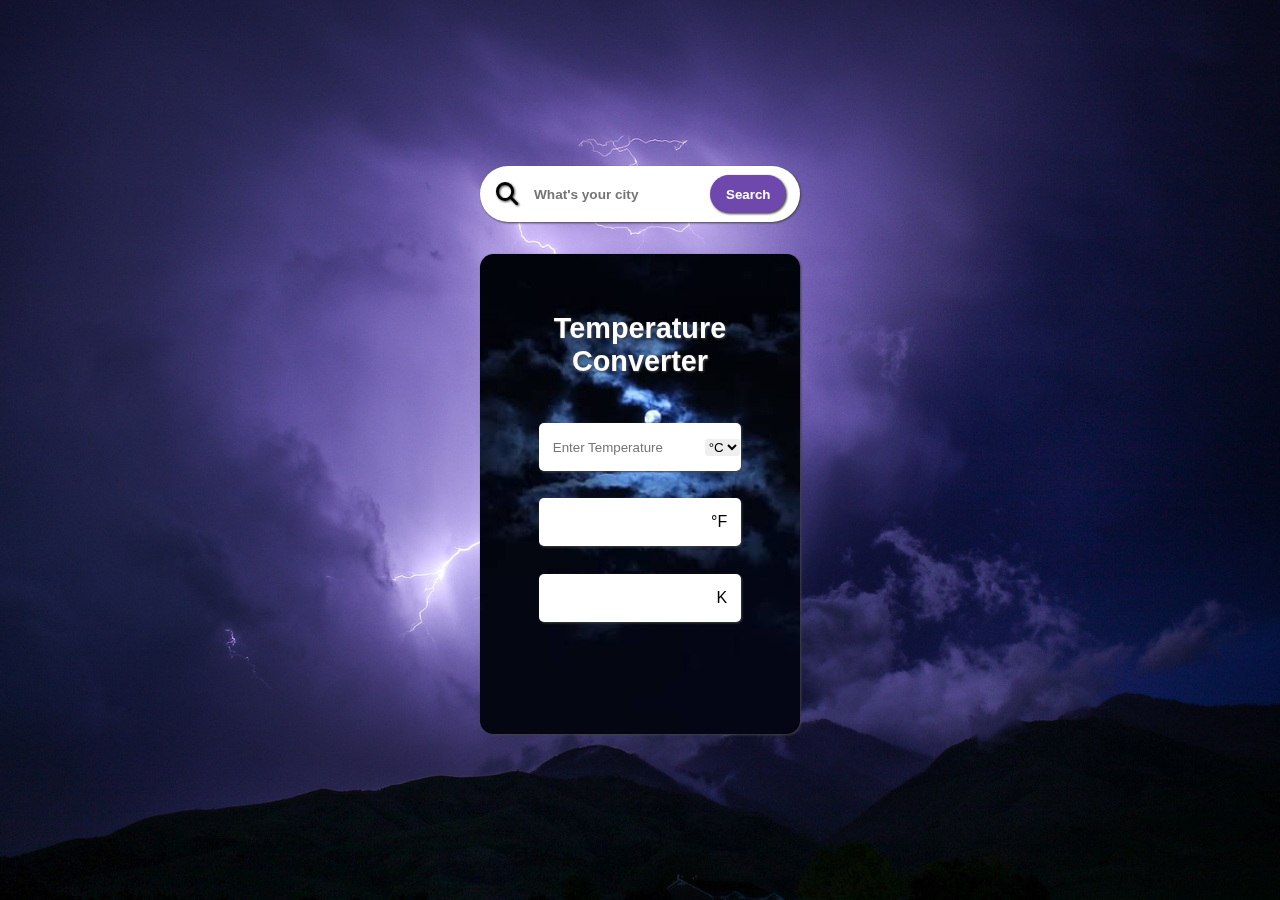
<file: weather website page/index.html>
<!DOCTYPE html>
<html lang="en">
<head>
    <meta charset="utf-8">
    <meta name="viewport" content="width=device-width, initial-scale=1">
    <link rel="stylesheet" type="text/css" href="style.css">
    <link rel="stylesheet" href ="https://cdnjs.cloudflare.com/ajax/libs/font-awesome/6.4.2/css/all.min.css">
    <title>Weather</title>
</head>
<body>
     <!-------------Preloader--------------->
    <div class="preloader">
        <div class="loader"></div>
    </div>
    <!--------------Weather content--------------------->
    <div class="banner">

        <!-------------weather Search Bar--------------->
        
        <div class="search-banner">
            <div class="add-search">
                <i class="fa-solid fa-magnifying-glass"></i>
                <input type="text" name="search" placeholder="What's your city" id="search-city" onchange="performSearch()">
            </div>  
            <div class="search-btn">
                <input type="submit" value="Search" id="search">
            </div>
        </div>
        <div class="weather-box" id="weather-box">

            <!--------------------weather content------------------->
            
            <div class="weather-content" id="weather-content">
                <h2 id="cityoutput"></h2>
                <div id="description"></div>
                <p id="temp"></p>
                <p id="wind"></p>
            </div>

            <!----------------Temperature Converter content----------------->
            <div class="temp-converter" id="temp-converter">
                <h2>Temperature <br> Converter</h2>
                <div class="box">
                    <div class="input-temp">
                        <input type="number" placeholder="Enter Temperature" id="input-temp" onchange="changeUnit()" >
                    </div>
                    <div class="input-unit">
                        <select id="unit" onchange="changeUnit()">
                            <option value="celsius">°C</option>
                            <option value="fahrenheit">°F</option>
                            <option value="kelvin">K</option>
                        </select>
                    </div>
                </div>
                <div class="box">
                    <div id="output1-1"></div>
                    <div>
                        <p id="output1-2">°F</p>
                    </div>
                </div>
                <div class="box">
                    <div id="output2-1"></div>
                    <div>
                        <p id="output2-2">K</p>
                    </div>
                </div>
            </div>


            <!---------------Botton------------>
            <div class="weather-btn" id="weather-btn">
                <div class="weather-btn-position">
                    <i class="fa-solid fa-arrow-left"></i>
                    <h6>Weather</h6>
                </div>
            </div>
            <div class="temp-btn" id="temp-btn">
                <div class="temp-btn-position">
                    <h6>Temperature Converter</h6>
                    <i class="fa-solid fa-arrow-right"></i>
                </div>
            </div>
        </div>
    </div>
    
    
    <!--------------script---------------->

    <script src="script.js"></script>
    
</body>
</html>
</file>
<file: weather website page/style.css>
*{
    margin: 0;
    padding: 0;
    box-sizing: border-box;
    text-decoration: none;
    border: none;
    outline: none;
    scroll-behavior: smooth;
    font-family: "DM Sans", sans-serif;
  }
  :root{
      --shadow: #414141;
      --white: white;
  }
  
  body{
      background-image: url("images/Background2.jpg");
      color: var(--white);
      object-fit: contain;
      height: 100vh;
      background-position: center center;
      background-size: cover;
  }
  .banner{
      width: 100%; 
      height: 100%; 
      display: flex; 
      align-items: center; 
      position: fixed; 
      top: 0; 
      display: flex;
      flex-direction: column;
      justify-content: center; 
      z-index: 9; 
      background: transparent; 
  }
  .search-banner{
      width: 20rem;
      height: 3.5rem;
      background: var(--white);
      border-radius: 3.2rem;
      margin-bottom: 2rem;
      display: flex;
      justify-content: space-between;
      align-items: center;
      color: black;
      filter: drop-shadow(1px 1px 1px var(--shadow));
  }
  .add-search{
      display: flex;
      font-size: 1rem;
  }
  
  .add-search i{
      font-size: 1.4rem;
      margin: 0 1rem;
      filter: drop-shadow(1px 1px 1px var(--shadow));
  }
  .add-search input{
      width: 10rem;
      font-size: .85rem;
      font-weight: 600;
  }
  .search-btn{
      background: rgb(110, 72, 172);
      padding: .6rem 1rem;
      border-radius: 2rem;
      font-size: 1rem;
      margin: 0 1rem;
      filter: drop-shadow(1px 1px 1px var(--shadow));
  }
  .search-btn input{
      color: var(--white);
      font-weight: 600;
  }
  .search-banner>div input{
      background: transparent;
  }
  .weather-box{
      min-width: 20rem;
      width: fit-content;
      height: 30rem; 
      background-image: url('images/nightBG.jpg');
      background-size:  cover;
      border-radius: .85rem; 
      position: relative;
      filter: drop-shadow(1px 1px 1px var(--shadow));
  }
  .weather-content{
      position: relative;
      color: var(--white);
      filter: drop-shadow(1px 1px 1px var(--shadow));
  }
  .weather-content h2{
      text-align: left;
      font-size: 1.8rem;
      font-weight: 800;
      margin: 1rem 0 1.6rem 1.4rem;
  }
  .weather-content p{
      font-size: 1.1rem;
      margin: 1rem;
      font-weight: 600;
  }
  #description{
      width: 7rem;
      display: flex;
      justify-content: center;
      align-items: center;
      height: max-content;
      background-color: transparent;
      font-size: 1.1rem;
      margin: 1rem;
      font-weight: 600;
      position: absolute;
      text-align: center;
      top: 8.4rem;
      right: .5rem;
  }
  #temp{
      position: absolute;
      font-size: 3rem;
  }
  #wind{
      position: absolute;
      top: 16rem;
  }
  /*******************Temperature converter***************/
  
  .temp-converter {
      display: flex;
      flex-direction: column;
      align-items: center;
      justify-content: center;
      margin: .85rem 0;
      text-align: center;
  }
  .temp-converter h2{
      font-size: 1.8rem;
      font-weight: 600;
      margin: 2rem auto;
      filter: drop-shadow(1px 1px 1px var(--shadow));
  }
  .box{
      margin: .85rem 1.3rem;
      width: 12.6rem;
      height: 3rem;
      background: var(--white);
      border-radius: 5px;
      display: flex; 
      justify-content: space-between;
      align-items: center;
      filter: drop-shadow(1px 1px 1px var(--shadow));
  }
  .box>div{
      margin: auto .85rem;
      color: black;
  }
  .input-temp input[type=number]{
      background: transparent;
      color: rgb(219, 20, 20);
      width: 7.8rem;
  }
  select{
      border-radius: 3px;
  }
  .box #output1-1,
  .box #output2-1{
      color: rgb(45, 153, 117);
      text-align: left;
      width: 6.9rem;
      overflow-y: auto;
  }
  .box #output1-1::-webkit-scrollbar,
  .box #output2-1::-webkit-scrollbar{
      display: none;
  }
  
  
  /****************Botton*******************/
  .temp-btn{
      display: none;
      position: absolute;
      bottom: 0;
      right: 0;
      margin: 0 1rem .6rem 0;
  }
  .temp-btn-position{
      display: flex;
      justify-content: center;
      align-items: center;
      cursor: pointer;
      filter: drop-shadow(1px 1px 1px var(--shadow));
  }
  .temp-btn-position h6{
      font-size: .85rem;
      font-weight: 600;
      margin: 0 .45rem;
  }
  .temp-btn-position i{
      font-size: 1.1rem;
  }
  .temp-btn-position:hover{
      color: rgb(197, 46, 46);
  }
  .weather-btn{
      display: none;
      position: absolute;
      bottom: 0;
      left: 0;
      margin: 0 0 .6rem 1rem;
  }
  .weather-btn-position{
      display: flex;
      justify-content: center;
      align-items: center;
      cursor: pointer;
      filter: drop-shadow(1px 1px 1px var(--shadow));
  }
  .weather-btn-position h6{
      font-size: .85rem;
      font-weight: 600;
      margin: 0 .45rem;
  }
  .weather-btn-position i{
      font-size: 1.1rem;
  }
  .weather-btn-position:hover{
      color: rgb(197, 46, 46);
  }
  /*******************Pre Loader *****************/
  .preloader {
      position: fixed;
      width: 100%;
      height: 100%;
      background: #ffffff;
      z-index: 9999;
      display: flex;
      justify-content: center;
      align-items: center;
  }
  
  .loader {
      border: 5px solid #f3f3f3;
      border-top: 5px solid #3498db;
      border-radius: 50%;
      width: 50px;
      height: 50px;
      animation: spin 2s linear infinite;
  }
  
  @keyframes spin {
      0% { transform: rotate(0deg); }
      100% { transform: rotate(360deg); }
  }
  body.loaded .preloader {
      display: none;
  }
</file>
